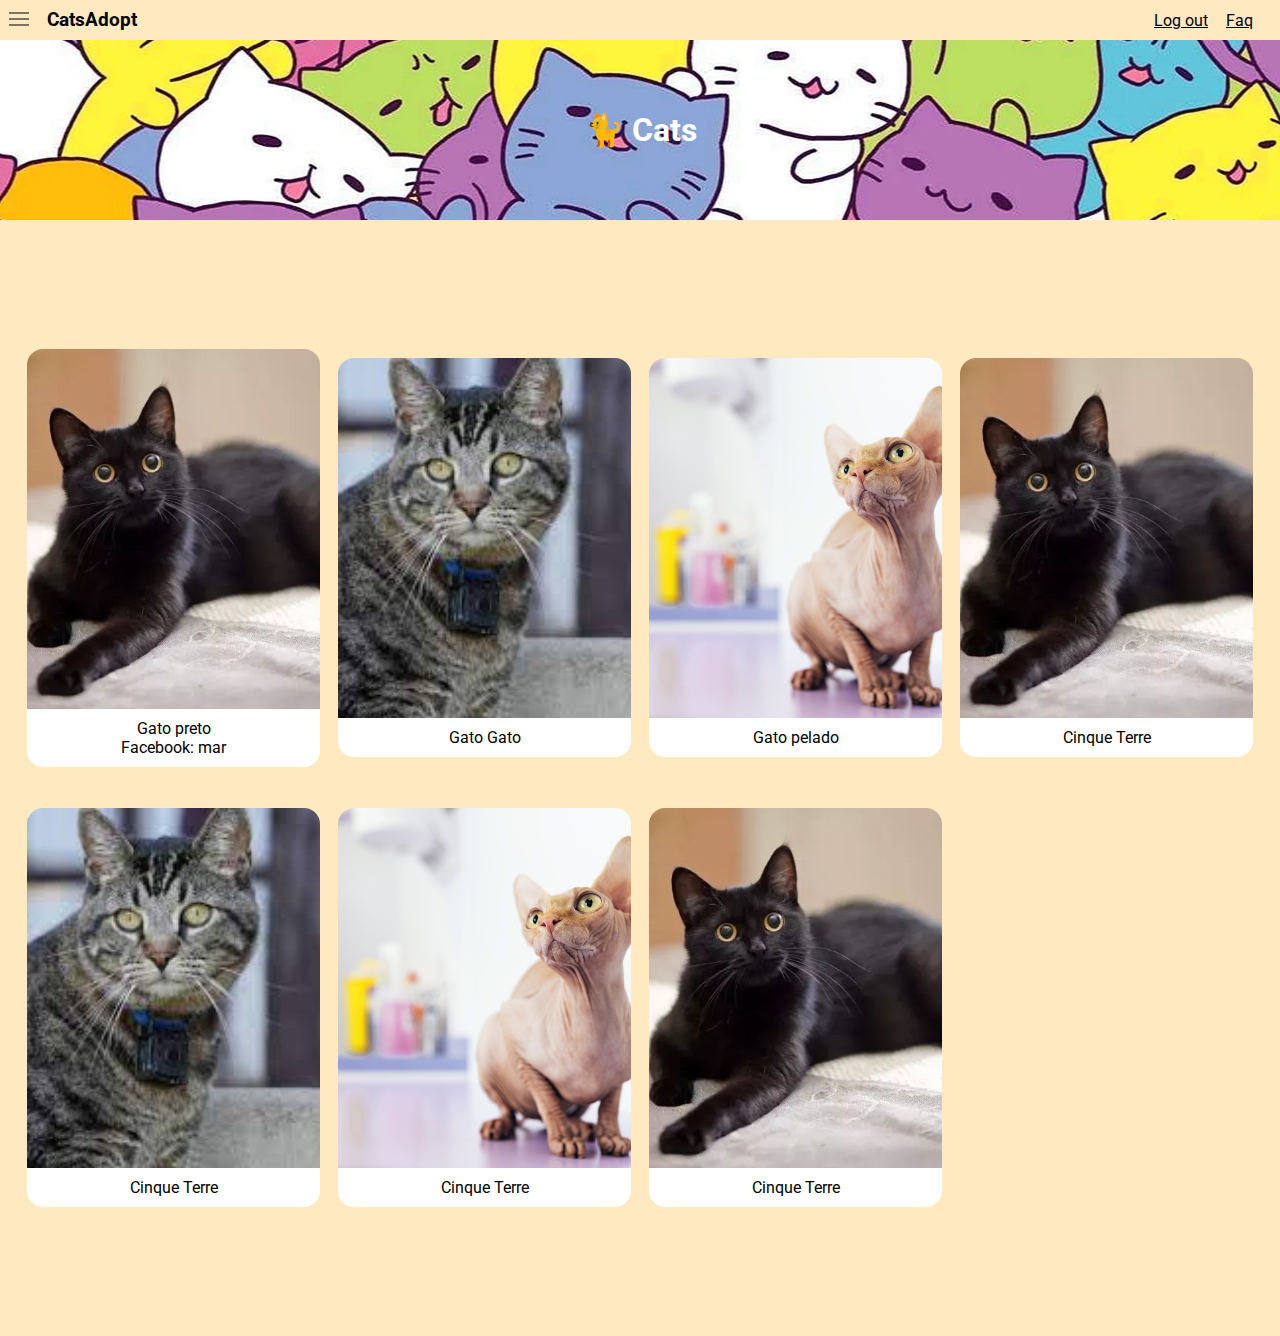
<file: index.html>
<!DOCTYPE html>
<html lang="en">

<head>
    <meta charset="UTF-8">
    <meta name="viewport" content="width=device-width, initial-scale=1.0">
    <title>MyEtis</title>
    <link rel="stylesheet" href="assets/css/style.css">
    <link rel="preconnect" href="https://fonts.googleapis.com">
    <link rel="preconnect" href="https://fonts.gstatic.com" crossorigin>
    <link href="https://fonts.googleapis.com/css2?family=Roboto&display=swap" rel="stylesheet">
</head>

<body>

    <header class="header_1">
        <div class="div_header">
            <svg onclick="openNavbar()" xmlns="http://www.w3.org/2000/svg" viewBox="0 0 50 50" width="20px"
                height="20px">
                <path
                    d="M 0 9 L 0 11 L 50 11 L 50 9 Z M 0 24 L 0 26 L 50 26 L 50 24 Z M 0 39 L 0 41 L 50 41 L 50 39 Z" />
            </svg>
            <h3>CatsAdopt</h3>
        </div>
        <div class="myLinks" id="myLinks">
            <div class="inline">
                <div class="outline__links">
                    <a href="Contato">Contato</a>
                </div>
                <div class="outline__links">
                    <a href="Cadastre">Cadastre-se</a>
                </div>
            </div>
        </div>
        <div class="div_header">
            <a href="#">Log out</a>
            <a href="#">Faq</a>
        </div>
    </header>
    <section class="section_back">
        <h1>&#128008; Cats</h1>
    </section>
    <section class="section_cats">
        <div class="div_cats">
            <div class="space">
                <img src="assets/img/gatopreto_1.jpg" alt="">
                <div class="card">
                    <p>Gato preto</p>
                    <p>Facebook: mar</p>
                </div>
            </div>
        </div>
        <div class="div_cats">
            <div class="space">
                <img src="assets/img/Sem título.jpeg" alt="">
                <div class="card">
                    <p>Gato Gato</p>
                </div>
            </div>
        </div>
        <div class="div_cats">
            <div class="space">
                <img src="assets/img/curiosidades-de-gatos.jpg" alt="">
                <div class="card">
                    <p>Gato pelado</p>
                </div>
            </div>
        </div>
        <div class="div_cats">
            <div class="space">
                <img src="assets/img/gatopreto_1.jpg" alt="">
                <div class="card">
                    <p>Cinque Terre</p>
                </div>
            </div>
        </div>
        <div class="div_cats">
            <div class="space">
                <img src="assets/img/Sem título.jpeg" alt="">
                <div class="card">
                    <p>Cinque Terre</p>
                </div>
            </div>
        </div>
        <div class="div_cats">
            <div class="space">
                <img src="assets/img/curiosidades-de-gatos.jpg" alt="">
                <div class="card">
                    <p>Cinque Terre</p>
                </div>
            </div>
        </div>
        <div class="div_cats">
            <div class="space">
                <img src="assets/img/gatopreto_1.jpg" alt="">
                <div class="card">
                    <p>Cinque Terre</p>
                </div>
            </div>
        </div>
    </section>
    <script src="assets/js/script.js"></script>


    <!-- 
    ------
   / 0  0 /
   |  --  |
    ~~~~~~
 -->
</body>

</html>
</file>
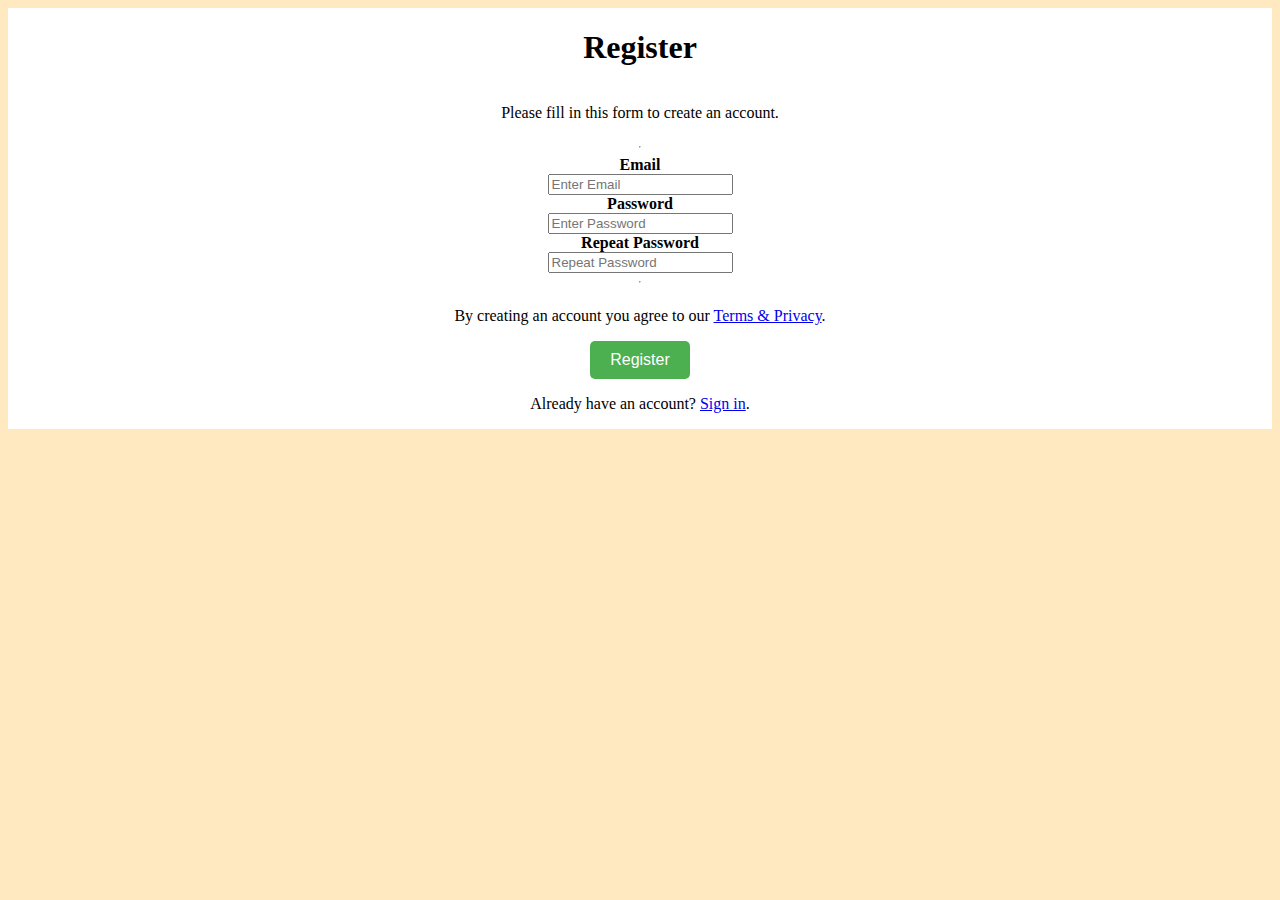
<file: pages/register/register.html>
<!DOCTYPE html>
<html lang="en">
<head>
    <meta charset="UTF-8">
    <meta name="viewport" content="width=device-width, initial-scale=1.0">
    <title>Register</title>
    <link rel="stylesheet" href="/pages/register/css/register.css">
</head>
<body>
    <form id="registerForm" action="processregister.php" method="post">
        <div class="container">
          <h1>Register</h1>
          <p>Please fill in this form to create an account.</p>
          <hr>
      
          <label for="email"><b>Email</b></label>
          <input type="text" placeholder="Enter Email" name="email" id="email" required>
      
          <label for="psw"><b>Password</b></label>
          <input type="password" placeholder="Enter Password" name="psw" id="psw" required>
      
          <label for="psw-repeat"><b>Repeat Password</b></label>
          <input type="password" placeholder="Repeat Password" name="psw-repeat" id="psw-repeat" required>
          <hr>
      
          <p>By creating an account you agree to our <a href="#">Terms & Privacy</a>.</p>
          <button type="submit" class="registerbtn">Register</button>
        </div>
      
        <div class="container signin">
          <p>Already have an account? <a href="#">Sign in</a>.</p>
        </div>
      </form>
</body>
</html>
</file>
<file: assets/css/style.css>
* {
    margin: 0;
    padding: 0;
    font-family: 'Roboto', sans-serif;

}

body {
    background-color: #ffe9c0;
}

.header_1 {
    display: flex;
    justify-content: space-between;
    align-items: center;
    padding: 1vh 1vh 1vh 1vh;
    background-color: #ffe9c0;
}

.div_header {
    display: flex;
    margin-right: 1vh;
}

.div_header svg {
    cursor: pointer;
    margin-right: 2vh;
}

.div_header a{
    color: rgb(0, 0, 0);
    padding: 0 1vh 0 1vh;
}

.div_header h3{
    user-select: none;
}

.myLinks {
    position: absolute;
    top: -99px;
    left: 20px;
    opacity: 0%;
    transition: .1s;
}

.myLinks.navBarActive{
    position: absolute;
    left: 20px;
    top: 99px;
    opacity: 100%;
    transition: .3s;
}

.inline {
    display: grid;
}

.outline__links {
    background-color: black;
    padding: 0.5em 1em;

}

.myLinks.navBarActive a {
    user-select: none;
    margin: 0.5em 1em;
    font-size: 1.2em;
    color: #ffffff;
    text-decoration: none;
}

.section_back {
    display: grid;
    place-items: center;
    align-items: center;
    height: 20vh;
    background-position: center;
    background-image: url(../img/kitten-pattern-72.webp);
}

.section_back h1{
    user-select: none;
    color: #fff;
}

.section_cats {
    display: grid;
    height: 100vh;
    place-items: center;
    grid-template-columns: repeat(4, 1fr);
    margin: 12vh 2vh;
}

.div_cats {
    cursor: pointer;
    padding: 1vh 1vh;
    overflow: hidden;
}


.div_cats img {
    display: block;
    object-fit: cover;
    max-width: 100%; /* Garante que a imagem não ultrapasse a largura da div */
    width: 40vh;
    height: 40vh;
    image-rendering: auto;
    border-top-right-radius: 16px;
    border-top-left-radius: 16px;
}

.card {
    background-color: rgb(255, 255, 255);
    text-align: center;
    padding: 10px 20px;
    border-bottom-left-radius: 16px;
    border-bottom-right-radius: 16px;
}

@media (max-width: 700px) {
    .section_cats {
        display: grid;
        place-items: center;
        grid-template-columns: 1fr;
        grid-auto-rows: 47vh;
        margin: 12vh 2vh;
    }
    .space {
        padding-top: 100px;
    }
}
</file>
<file: pages/register/css/register.css>
body {
    background-color: #ffe9c0;
}
.container {
    display: grid;
    place-items: center;
    background-color: #fff;
}

button[type="submit"] {
    background-color: #4CAF50;
    color: white;
    padding: 10px 20px;
    border: none;
    border-radius: 5px;
    cursor: pointer;
    font-size: 16px;
}
</file>
